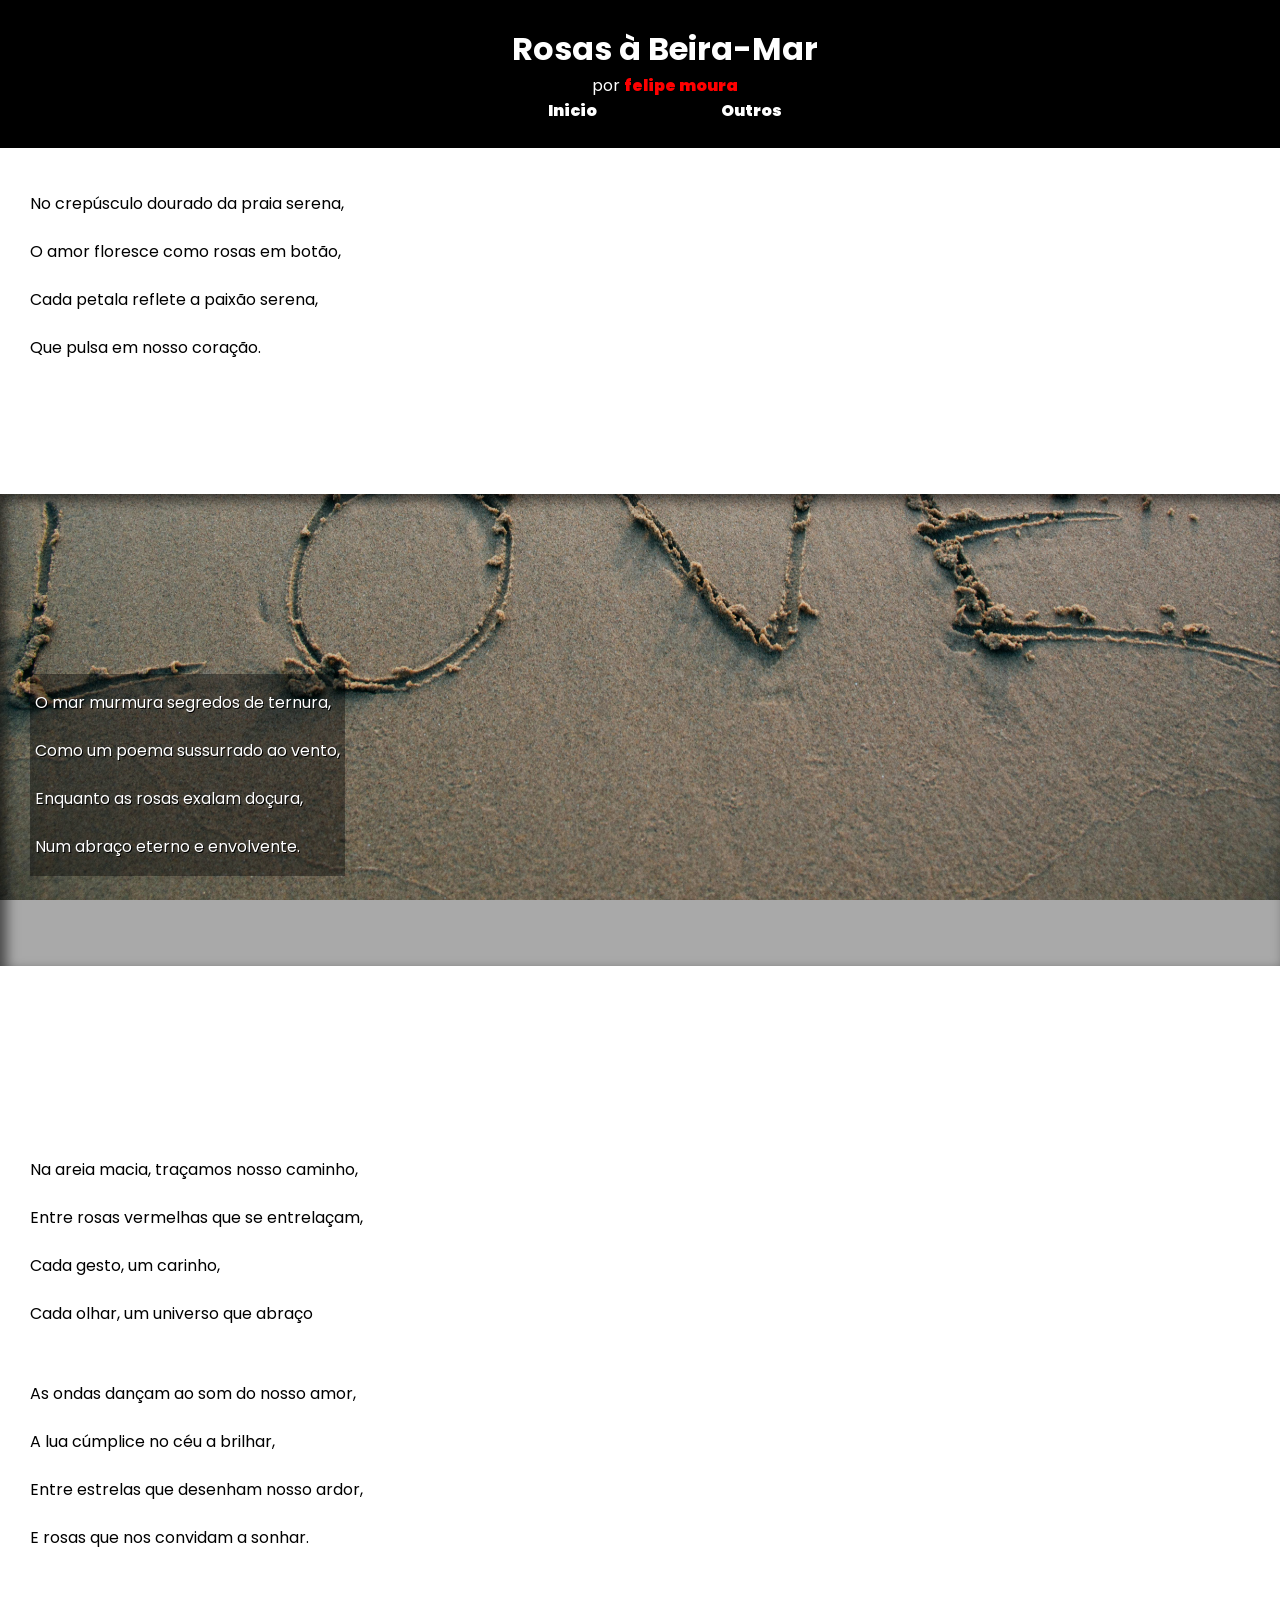
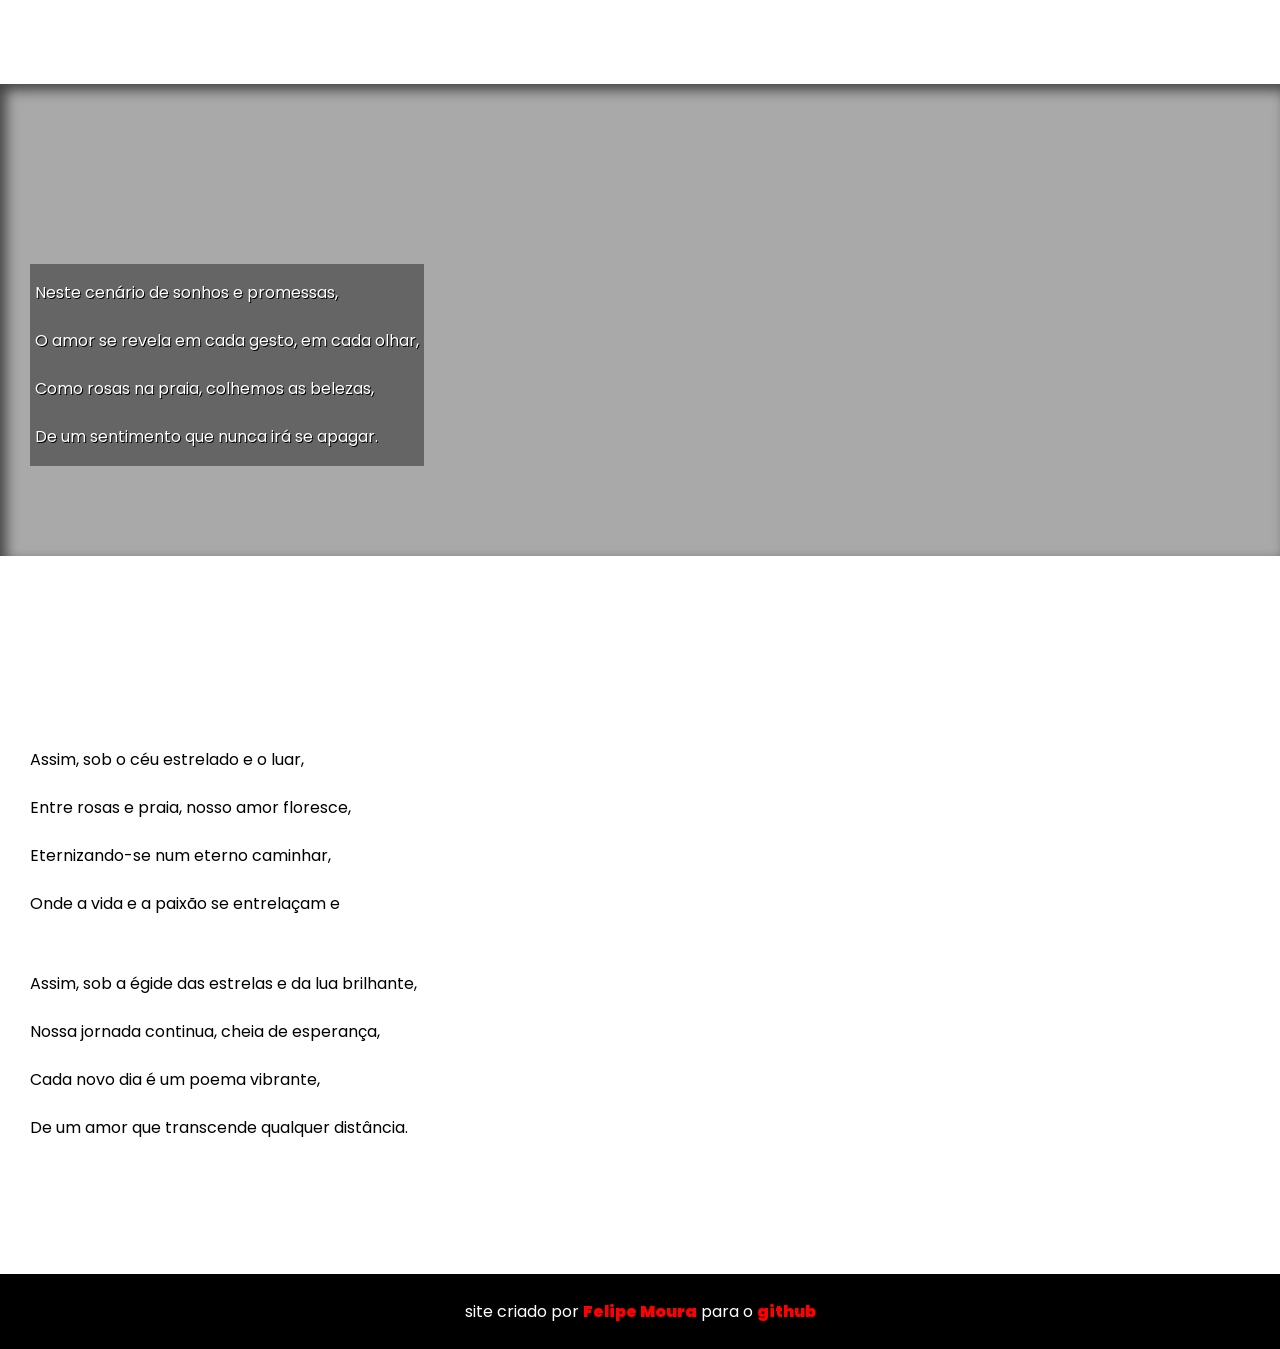
<file: ex002/index.html>
<!DOCTYPE html>
<html lang="pt-br">
<head>
    <meta charset="UTF-8">
    <meta name="viewport" content="width=device-width, initial-scale=1.0">
    <title>Poema de amor (by: felipe moura )</title>
    <link rel="shortcut icon" href="imagens/rose.png" type="image/x-icon">
    <link rel="stylesheet" href="estilo/style.css">
</head>
<body>
    <header>
        <h1>Rosas à Beira-Mar</h1>
        <p>por <a href="https://github.com/feliperbmoura">felipe moura</a></p>
        <nav class="navbar">
            <a href="#">Inicio</a>
            <a href="#" target="_blank">Outros</a>
        </nav>
    </header>

    <section class="normal">
        <p>
            No crepúsculo dourado da praia serena, <br>
            O amor floresce como rosas em botão, <br>
            Cada petala reflete a paixão serena, <br>
            Que pulsa em nosso coração.
        </p>
    </section>

    <section class="imagem" id="img01">
        <p>
            O mar murmura segredos de ternura,<br>
            Como um poema sussurrado ao vento, <br>
            Enquanto as rosas exalam doçura,<br>
            Num abraço eterno e envolvente.
        </p>
    </section>

    <section class="normal">
        <p>
            Na areia macia, traçamos nosso caminho, <br>
            Entre rosas vermelhas que se entrelaçam,<br>
            Cada gesto, um carinho,<br>
            Cada olhar, um universo que abraço<br>
        </p>

        <p>
            As ondas dançam ao som do nosso amor,<br>
            A lua cúmplice no céu a brilhar,<br>
            Entre estrelas que desenham nosso ardor,<br>
            E rosas que nos convidam a sonhar.
        </p>
        
    </section>

    <section class="imagem" id="img02">
        <p>
            Neste cenário de sonhos e promessas,<br>
            O amor se revela em cada gesto, em cada olhar,<br>
            Como rosas na praia, colhemos as belezas,<br>
            De um sentimento que nunca irá se apagar.
        </p>
    </section>

    <section class="normal">
        <p>
            Assim, sob o céu estrelado e o luar,<br>
            Entre rosas e praia, nosso amor floresce,<br>
            Eternizando-se num eterno caminhar,<br>
            Onde a vida e a paixão se entrelaçam e <br>
        </p>

        <p>
            Assim, sob a égide das estrelas e da lua brilhante,<br>
            Nossa jornada continua, cheia de esperança,<br>
            Cada novo dia é um poema vibrante,<br>
            De um amor que transcende qualquer distância.
        </p>
        
    </section>

    <footer>
        site criado por <a href="https://github.com/feliperbmoura" target="_blank">Felipe Moura</a> para o <a href="https://feliperbmoura.github.io/htmlcss/ex002/index.html" target="_blank">github</a>
    </footer>
</body>
</html>
</file>
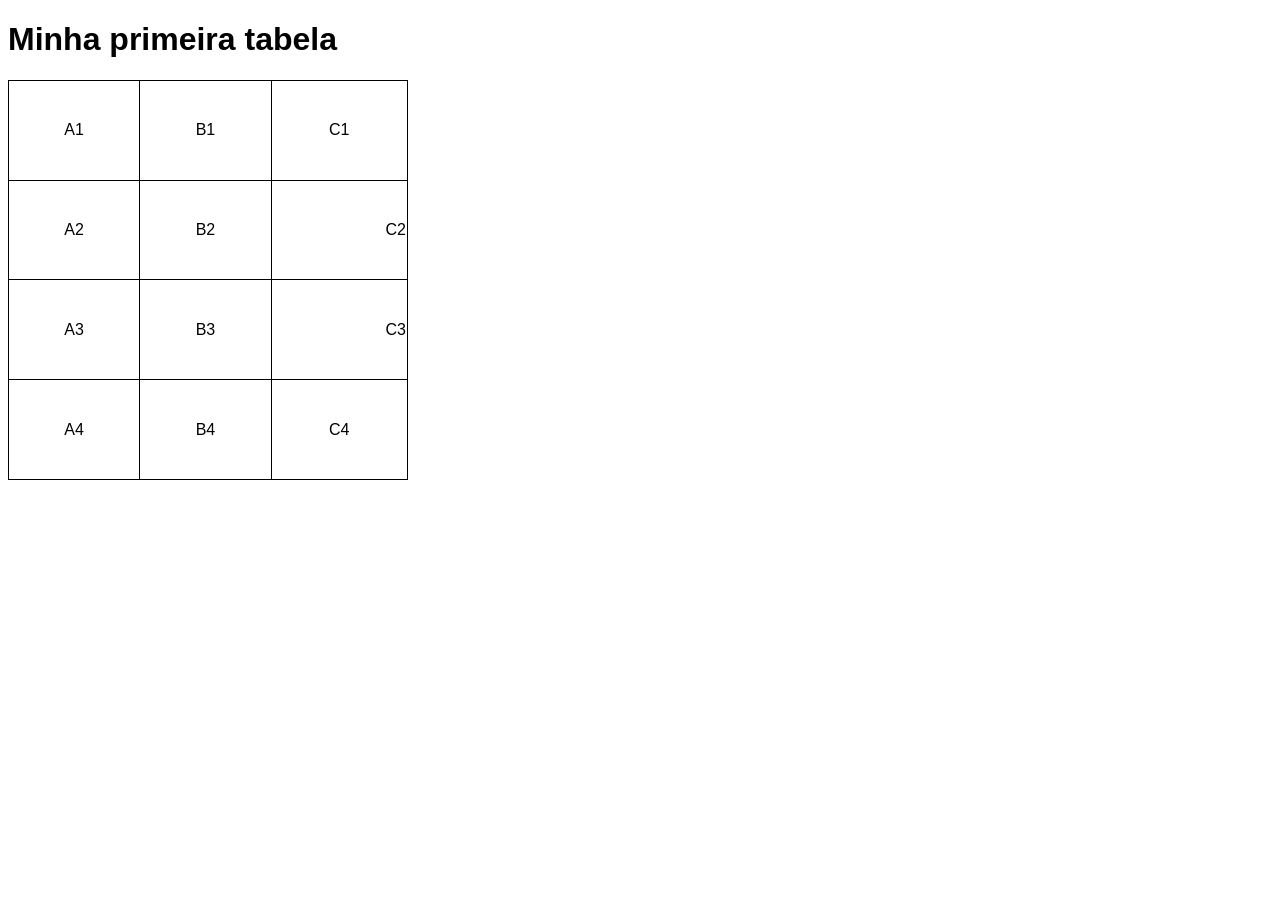
<file: ex003/index.html>
<!DOCTYPE html>
<html lang="pt-br">
<head>
    <meta charset="UTF-8">
    <meta name="viewport" content="width=device-width, initial-scale=1.0">
    <title>Tabelas</title>
    <style>
        body {
            font-family: Arial, Helvetica, sans-serif;
        }
        
        table {
            width: 400px;
            height: 400px;
            border-collapse: collapse;
        }
        
        td {
            border: 1px solid black;
            text-align: center;
            vertical-align: middle;
        }

        .numero {
            text-align: right;
        }
    </style>
</head>
<body>
    <h1>Minha primeira tabela</h1>
    <!--
HIERARQUIA DE TABELAS
    TABLE = tabela
        TABLE ROW = linha de tabela ( tr )
            TABLE HEADER = cabeçalho de tabela 
                TABLE DATA = dado de tabela ( td)

    -->
    <table>
        <tr> <!-- PRIMEIRA LINHA-->
            <td>A1</td>
            <td>B1</td>
            <td>C1</td>
        </tr>
        <tr class="linha">
            <td>A2</td>
            <td>B2</td>
            <td class="numero">C2</td>
        </tr>
        <tr>
            <td>A3</td>
            <td>B3</td>
            <td class="numero">C3</td>
        </tr>
        <tr>
            <td>A4</td>
            <td class="dado">B4</td>
            <td>C4</td>
        </tr>
    </table>
</body>
</html>
</file>
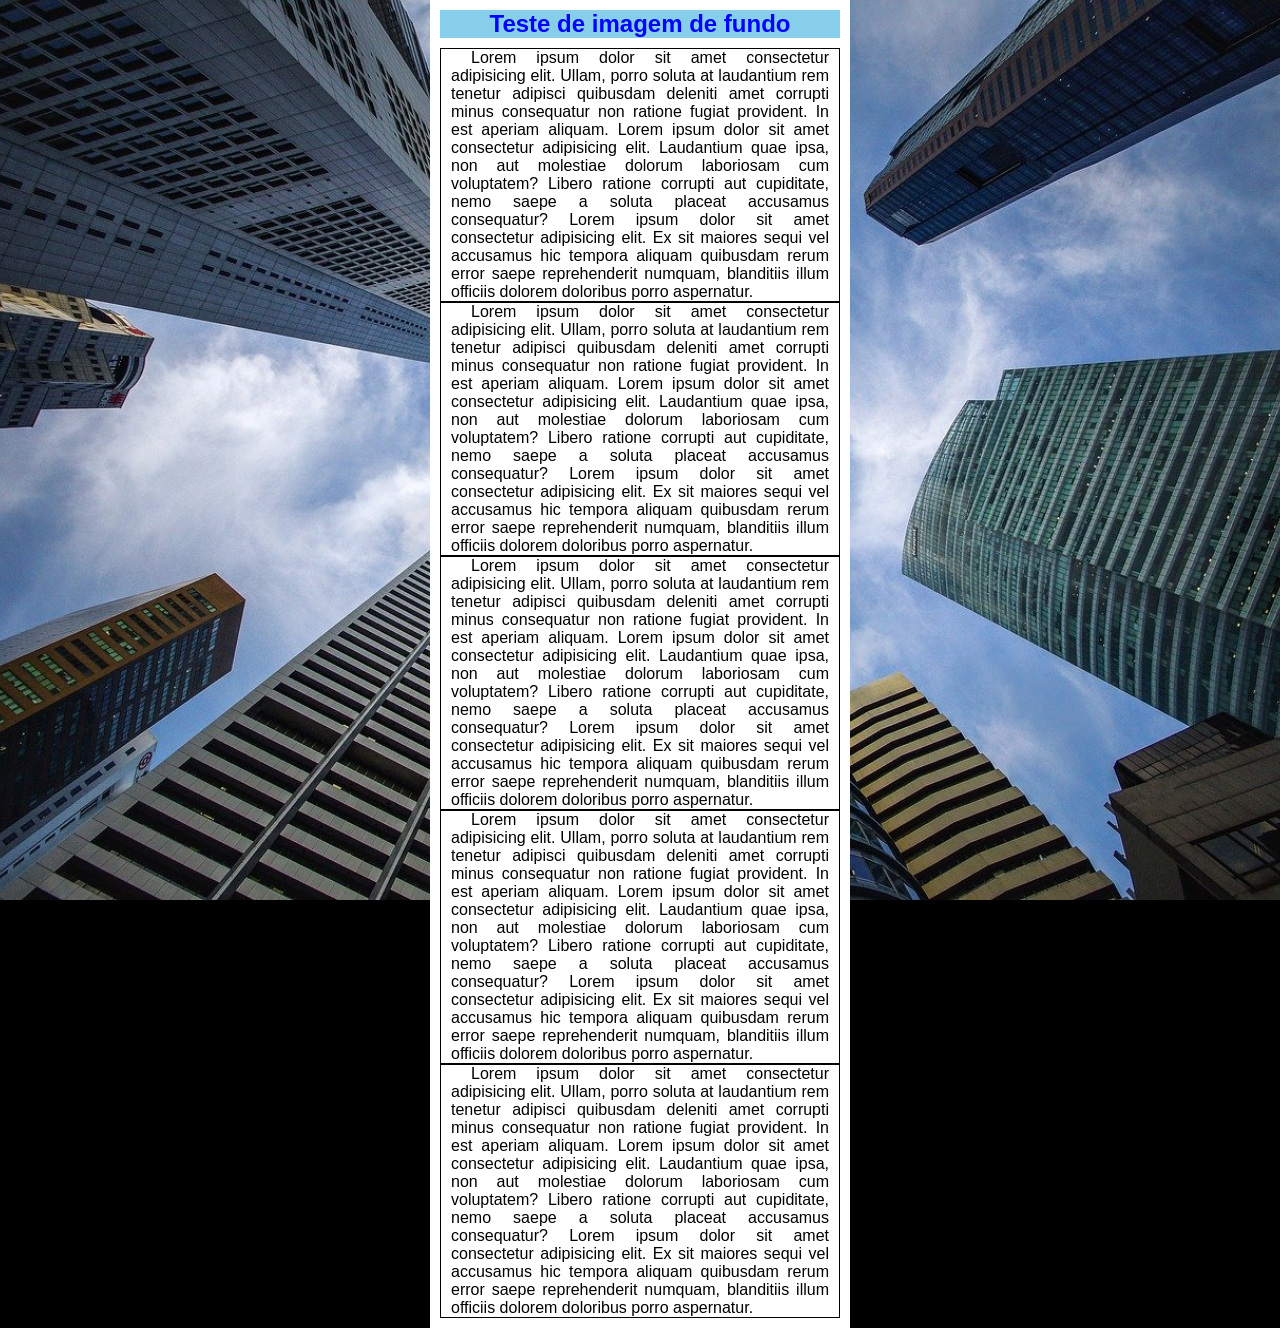
<file: ex001/fundo006.html>
<!DOCTYPE html>
<html lang="pt-br">
<head>
    <meta charset="UTF-8">
    <meta name="viewport" content="width=device-width, initial-scale=1.0">
    <title>Fundo 006</title>
    <style>
        *{
            margin: 0;
            padding: 0;
            
        }
        body {
            height: 100vh;
            /* background-color: black;
            background-image: url(imagens-cap19/wallpaper002.jpg);
            background-position: center center;
            background-repeat: no-repeat;
            background-size: cover ;
            background-attachment: fixed;*/

            /* Shorthand
                color > image, position > repeat > [size] >
            attachment            */

            background: black url(imagens-cap19/wallpaper002.jpg) center center no-repeat fixed;
            background-size: cover;

        }

        main {
            background-color: white;
            margin: auto;
            max-width: 400px;
            padding: 10px;
    
        }

        main h1 {
            text-align: center;
            font-family: Arial, Helvetica, sans-serif;
            font-size: 24px;
            background-color: skyblue;
            color: rgb(0, 4, 255);
            transition-duration: 1s;
            cursor: pointer;
            margin: 0;
            padding: auto;
            margin-bottom: 10px;
            
        }
        main h1:hover{
            background-color: blue;
            color: skyblue;
        }

        main p {
            font-family: Arial, Helvetica, sans-serif;
            padding-left: 10px;
            padding-right: 10px;
            border-left: 1px solid black;
            border-right: 1px solid black;
            border: 1px solid black;
            margin: 0;
        }

        p{
            font-size: 16px;
            margin-bottom: 20px;
            text-align: justify;
            text-indent: 20px;
        }
    </style>
</head>
<body>
    <main>
        <h1>Teste de imagem de fundo</h1>
        <p>Lorem ipsum dolor sit amet consectetur adipisicing elit. Ullam, porro soluta at laudantium rem tenetur adipisci quibusdam deleniti amet corrupti minus consequatur non ratione fugiat provident. In est aperiam aliquam. Lorem ipsum dolor sit amet consectetur adipisicing elit. Laudantium quae ipsa, non aut molestiae dolorum laboriosam cum voluptatem? Libero ratione corrupti aut cupiditate, nemo saepe a soluta placeat accusamus consequatur? Lorem ipsum dolor sit amet consectetur adipisicing elit. Ex sit maiores sequi vel accusamus hic tempora aliquam quibusdam rerum error saepe reprehenderit numquam, blanditiis illum officiis dolorem doloribus porro aspernatur.</p>
        <p>Lorem ipsum dolor sit amet consectetur adipisicing elit. Ullam, porro soluta at laudantium rem tenetur adipisci quibusdam deleniti amet corrupti minus consequatur non ratione fugiat provident. In est aperiam aliquam. Lorem ipsum dolor sit amet consectetur adipisicing elit. Laudantium quae ipsa, non aut molestiae dolorum laboriosam cum voluptatem? Libero ratione corrupti aut cupiditate, nemo saepe a soluta placeat accusamus consequatur? Lorem ipsum dolor sit amet consectetur adipisicing elit. Ex sit maiores sequi vel accusamus hic tempora aliquam quibusdam rerum error saepe reprehenderit numquam, blanditiis illum officiis dolorem doloribus porro aspernatur.</p>
        <p>Lorem ipsum dolor sit amet consectetur adipisicing elit. Ullam, porro soluta at laudantium rem tenetur adipisci quibusdam deleniti amet corrupti minus consequatur non ratione fugiat provident. In est aperiam aliquam. Lorem ipsum dolor sit amet consectetur adipisicing elit. Laudantium quae ipsa, non aut molestiae dolorum laboriosam cum voluptatem? Libero ratione corrupti aut cupiditate, nemo saepe a soluta placeat accusamus consequatur? Lorem ipsum dolor sit amet consectetur adipisicing elit. Ex sit maiores sequi vel accusamus hic tempora aliquam quibusdam rerum error saepe reprehenderit numquam, blanditiis illum officiis dolorem doloribus porro aspernatur.</p>
        <p>Lorem ipsum dolor sit amet consectetur adipisicing elit. Ullam, porro soluta at laudantium rem tenetur adipisci quibusdam deleniti amet corrupti minus consequatur non ratione fugiat provident. In est aperiam aliquam. Lorem ipsum dolor sit amet consectetur adipisicing elit. Laudantium quae ipsa, non aut molestiae dolorum laboriosam cum voluptatem? Libero ratione corrupti aut cupiditate, nemo saepe a soluta placeat accusamus consequatur? Lorem ipsum dolor sit amet consectetur adipisicing elit. Ex sit maiores sequi vel accusamus hic tempora aliquam quibusdam rerum error saepe reprehenderit numquam, blanditiis illum officiis dolorem doloribus porro aspernatur.</p>
        <p>Lorem ipsum dolor sit amet consectetur adipisicing elit. Ullam, porro soluta at laudantium rem tenetur adipisci quibusdam deleniti amet corrupti minus consequatur non ratione fugiat provident. In est aperiam aliquam. Lorem ipsum dolor sit amet consectetur adipisicing elit. Laudantium quae ipsa, non aut molestiae dolorum laboriosam cum voluptatem? Libero ratione corrupti aut cupiditate, nemo saepe a soluta placeat accusamus consequatur? Lorem ipsum dolor sit amet consectetur adipisicing elit. Ex sit maiores sequi vel accusamus hic tempora aliquam quibusdam rerum error saepe reprehenderit numquam, blanditiis illum officiis dolorem doloribus porro aspernatur.</p>
    </main>
</body>
</html>
</file>
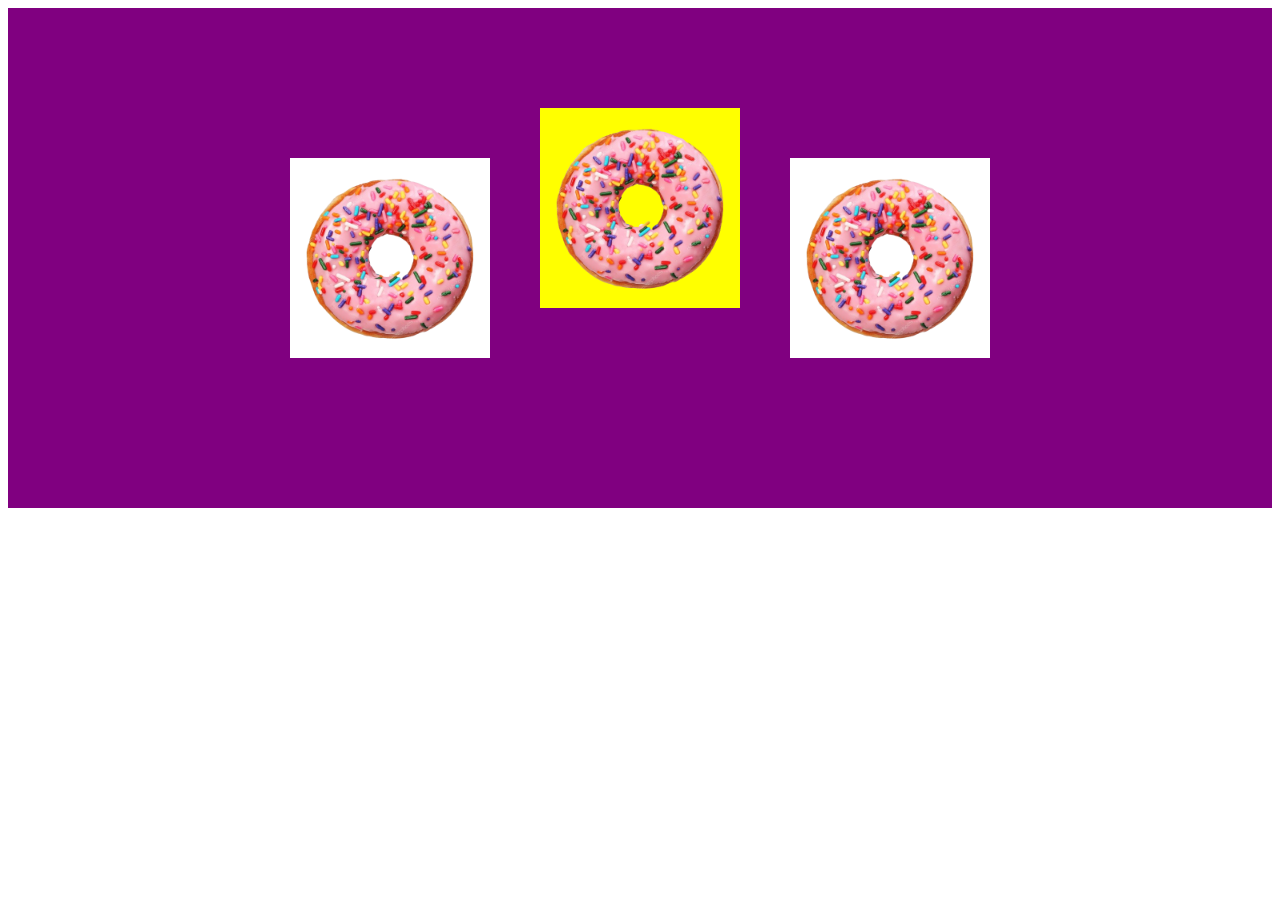
<file: ex001/fundo007.html>
<!DOCTYPE html>
<html lang="pt-br">
<head>
    <meta charset="UTF-8">
    <meta name="viewport" content="width=device-width, initial-scale=1.0">
    <title>Alinhamento vertical</title>
    <style>
        #container {
            position: relative;
            margin: auto;
            height: 500px;
            background-color: purple;
        }
       
        
        #conteudo {
            background-repeat: no-repeat;
            background-size: 100% 100%;
            height: 200px;
            width: 200px;
            position: absolute;
            background-color: yellow;
            left: 50% ;
            top: 50%;
            transform: translate(-50%, -75%); 
        }

        #conteudo2 {
            background-size: 100% 100%;
            background-color: white;
            height: 200px;
            width: 200px;
            position: absolute;
            top: 50%;
            left: 50%;

            transform: translate(-175%, -50%);
        }
        #conteudo3 {
            background-size: 100% 100%; 
            background-color: white;
            height: 200px;
            width: 200px;
            position: absolute;
            top: 50%;
            left: 50%;

            transform: translate(75%, -50%);
        }
        .conteudo-donut {
            background-image: url(imagens-cap19/donut.png);
        }

        @media only screen and (max-width: 600px) {
    #container {
    position: relative;
    margin: auto;
    height: 700px;
    background-color: purple;
}


#conteudo {
    background-repeat: no-repeat;
    background-size: 100% 100%;
    height: 200px;
    width: 200px;
    position: absolute;
    background-color: yellow;
    left: 50% ;
    top: 50%;
    margin-top: 10px;
    transform: translate(-50%, -175%); 
}

#conteudo2 {
    background-size: 100% 100%;
    background-color: white;
    height: 200px;
    width: 200px;
    position: absolute;
    top: 50%;
    left: 50%;

    transform: translate(-50%, -50%);
}
#conteudo3 {
    background-size: 100% 100%; 
    background-color: white;
    height: 200px;
    width: 200px;
    position: absolute;
    top: 50%;
    left: 50%;
    margin-bottom: 10px;
    transform: translate(-50%, 70%);
}
.conteudo-donut {
    background-image: url(imagens-cap19/donut.png);
}
}
    </style>
</head>
<body>
    <section id="container">
        <article class="conteudo-donut" id="conteudo"></article>
        <article class="conteudo-donut" id="conteudo2"></article>
        <article class="conteudo-donut" id="conteudo3"></article>
        <article></article>
    </section>
</body>
</html>
</file>
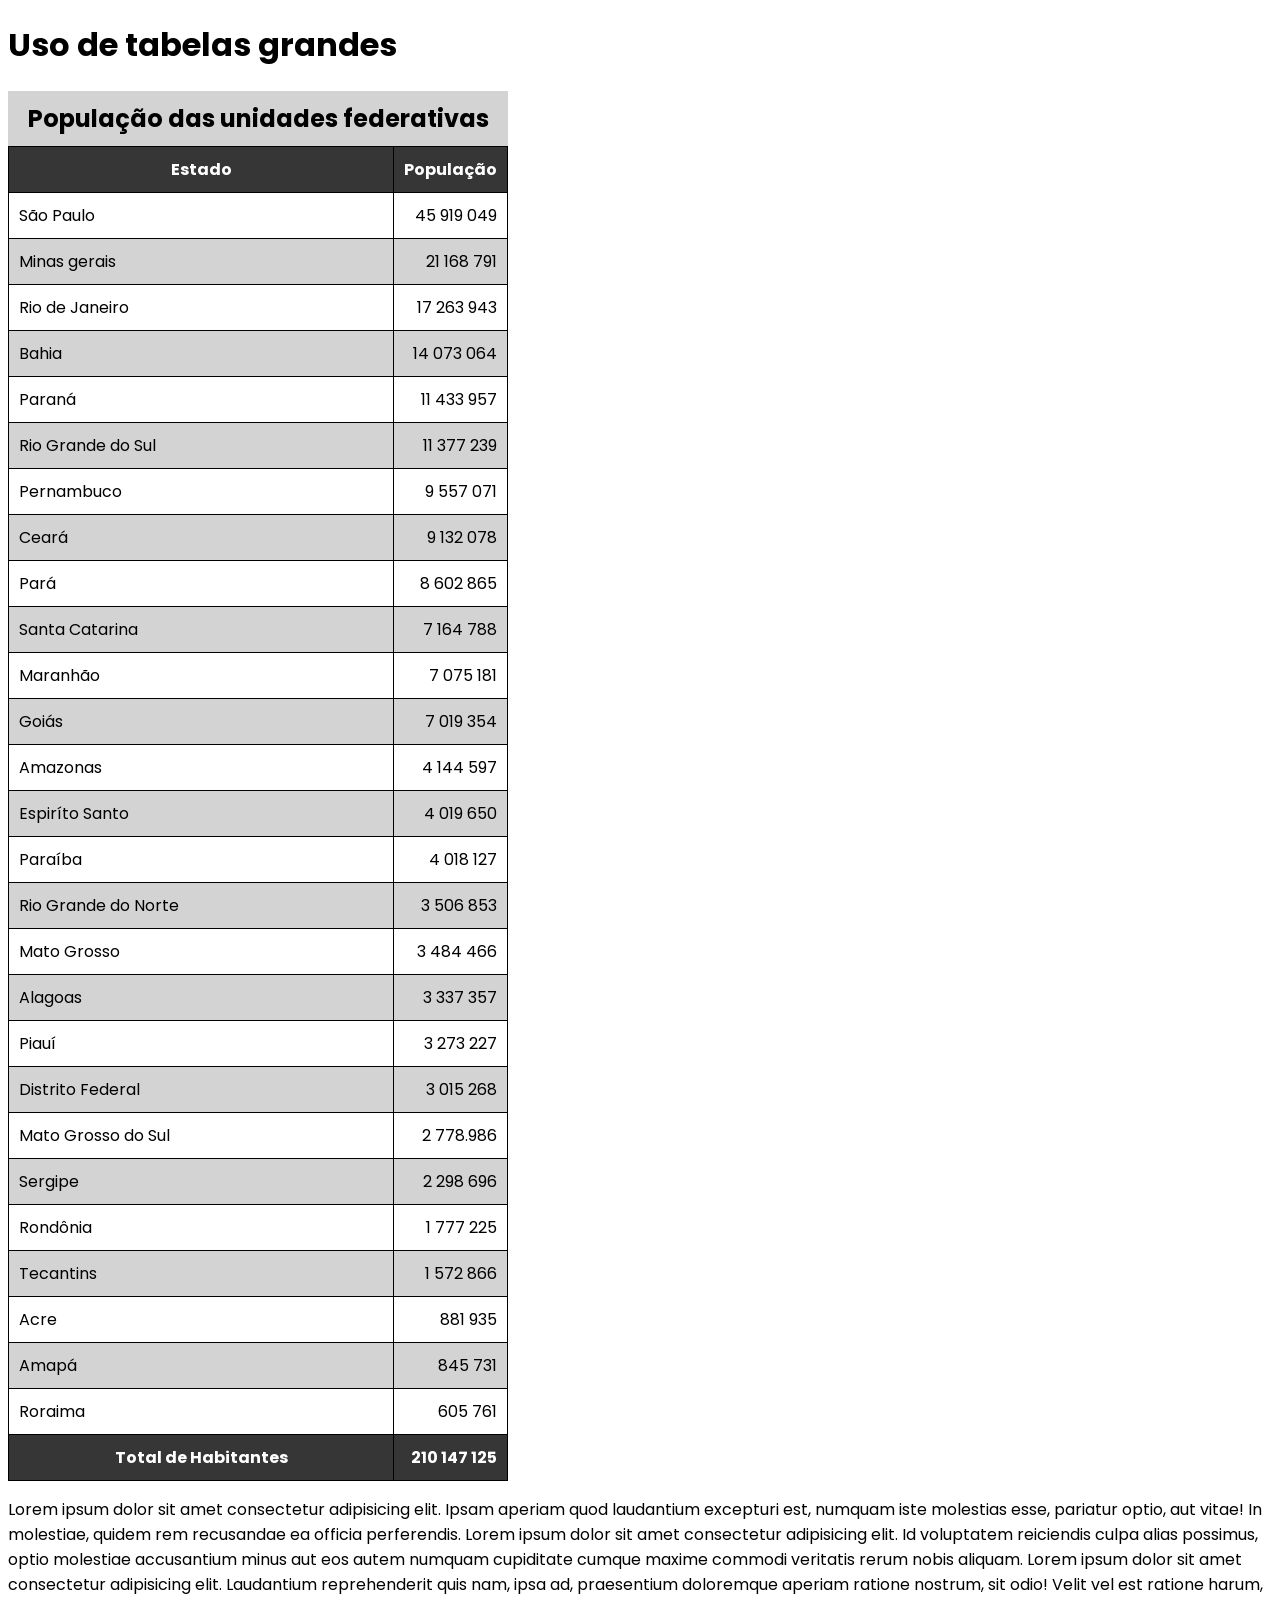
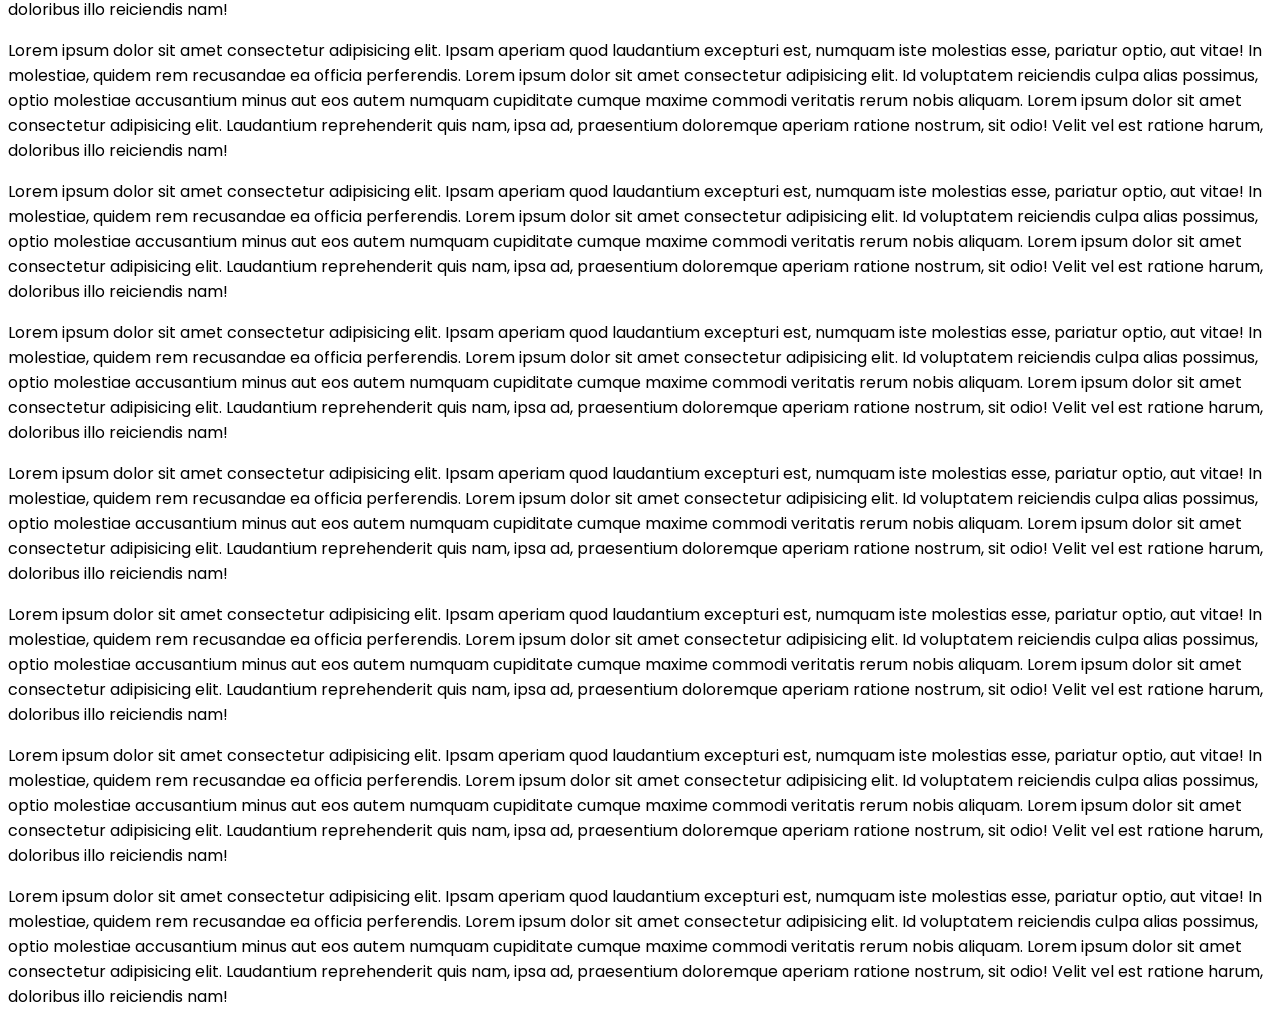
<file: ex003/tabela002.html>
<!DOCTYPE html>
<html lang="pt-br">
<head>
    <meta charset="UTF-8">
    <meta name="viewport" content="width=device-width, initial-scale=1.0">
    <title>Tabelas</title>
    <style>
        @import url('https://fonts.googleapis.com/css2?family=Poppins:ital,wght@0,100;0,200;0,300;0,400;0,500;0,600;0,700;0,800;0,900;1,100;1,200;1,300;1,400;1,500;1,600;1,700;1,800;1,900&display=swap');

        body{
            font-family: 'poppins', sans-serif;
        }

        table {
            width: 500px;
            border-collapse: collapse;
            position: relative;
        }

        thead > tr > th {
            position: sticky;
            top: 0;
            background-color: rgb(54, 54, 54);
        }

        td, th {
            border: 1px solid black;
            padding: 10px;
        }
        thead, tfoot{
            color: white;
            background-color: rgb(54, 54, 54);
        }
        td.num{
            text-align: right;
        }

        tbody > tr:nth-child(2n) {
            background-color: lightgray;
        }

        caption {
            font-size: 1.5em;
            font-weight: bold;
            padding: 10px;
            background-color: lightgray;
        }
    </style>
</head>
<body>
    <h1>Uso de tabelas grandes</h1>
    <!-- ANATOMIA PARA TABELAS GRANDES
        TABLE
            CAPITION
            THEAD
                TR, TD, TH
            TBODY
                TR, TD, TH
            TFOOT
                TR, TD, TH 
    -->
     <table>
        <caption>População das unidades federativas</caption>
        <thead>
            <tr>
                <th scope="col">Estado</th>
                <th scope="col" style="width: 50px;">População</th>
            </tr>
        </thead>
        <tbody>
            <tr>
                <td>São Paulo</td>
                <td class="num">45 919 049</td>
            </tr>
            <tr>
                <td>Minas gerais</td>
                <td class="num">21 168 791</td>
            </tr>
            <tr>
                <td>Rio de Janeiro</td>
                <td class="num">17 263 943</td>
            </tr>
            <tr>
                <td>Bahia</td>
                <td class="num">14 073 064</td>
            </tr>
            <tr>
                <td>Paraná</td>
                <td class="num">11 433 957</td>
            </tr>
            <tr>
                <td>Rio Grande do Sul</td>
                <td class="num">11 377 239</td>
            </tr>
            <tr>
                <td>Pernambuco</td>
                <td class="num">9 557 071</td>
            </tr>
            <tr>
                <td>Ceará</td>
                <td class="num">9 132 078</td>
            </tr>
            <tr>
                <td>Pará</td>
                <td class="num">8 602 865</td>
            </tr>
            <tr>
                <td>Santa Catarina</td>
                <td class="num">7 164 788</td>
            </tr>
            <tr>
                <td>Maranhão</td>
                <td class="num">7 075 181</td>
            </tr>
            <tr>
                <td>Goiás</td>
                <td class="num">7 019 354</td>
            </tr>
            <tr>
                <td>Amazonas</td>
                <td class="num">4 144 597</td>
            </tr>
            <tr>
                <td>Espiríto Santo</td>
                <td class="num">4 019 650</td>
            </tr>
            <tr>
                <td>Paraíba</td>
                <td class="num">4 018 127</td>
            </tr>
            <tr>
                <td>Rio Grande do Norte</td>
                <td class="num">3 506 853</td>
            </tr>
            <tr>
                <td>Mato Grosso</td>
                <td class="num">3 484 466</td>
            </tr>
            <tr>
                <td>Alagoas</td>
                <td class="num">3 337 357</td>
            </tr>
            <tr>
                <td>Piauí</td>
                <td class="num">3 273 227</td>
            </tr>
            <tr>
                <td>Distrito Federal</td>
                <td class="num">3 015 268</td>
            </tr>
            <tr>
                <td>Mato Grosso do Sul</td>
                <td class="num">2 778.986</td>
            </tr>
            <tr>
                <td>Sergipe</td>
                <td class="num"> 2 298 696</td>
            </tr>
            <tr>
                <td>Rondônia</td>
                <td class="num"> 1 777 225</td>
            </tr>
            <tr>
                <td>Tecantins</td>
                <td class="num">1 572 866</td>
            </tr>
            <tr>
                <td>Acre</td>
                <td class="num">881 935</td>
            </tr>
            <tr>
                <td>Amapá</td>
                <td class="num">845 731</td>
            </tr>
            <tr>
                <td>Roraima</td>
                <td class="num">605 761</td>
            </tr>
        </tbody>
        <tfoot>
            <tr>
                <th scope="row">Total de Habitantes</th>
                
                <td class="num"><strong>210 147 125</strong></td>
            </tr>
        </tfoot>
     </table>
     <p>Lorem ipsum dolor sit amet consectetur adipisicing elit. Ipsam aperiam quod laudantium excepturi est, numquam iste molestias esse, pariatur optio, aut vitae! In molestiae, quidem rem recusandae ea officia perferendis. Lorem ipsum dolor sit amet consectetur adipisicing elit. Id voluptatem reiciendis culpa alias possimus, optio molestiae accusantium minus aut eos autem numquam cupiditate cumque maxime commodi veritatis rerum nobis aliquam. Lorem ipsum dolor sit amet consectetur adipisicing elit. Laudantium reprehenderit quis nam, ipsa ad, praesentium doloremque aperiam ratione nostrum, sit odio! Velit vel est ratione harum, doloribus illo reiciendis nam!</p>
     <p>Lorem ipsum dolor sit amet consectetur adipisicing elit. Ipsam aperiam quod laudantium excepturi est, numquam iste molestias esse, pariatur optio, aut vitae! In molestiae, quidem rem recusandae ea officia perferendis. Lorem ipsum dolor sit amet consectetur adipisicing elit. Id voluptatem reiciendis culpa alias possimus, optio molestiae accusantium minus aut eos autem numquam cupiditate cumque maxime commodi veritatis rerum nobis aliquam. Lorem ipsum dolor sit amet consectetur adipisicing elit. Laudantium reprehenderit quis nam, ipsa ad, praesentium doloremque aperiam ratione nostrum, sit odio! Velit vel est ratione harum, doloribus illo reiciendis nam!</p>
     <p>Lorem ipsum dolor sit amet consectetur adipisicing elit. Ipsam aperiam quod laudantium excepturi est, numquam iste molestias esse, pariatur optio, aut vitae! In molestiae, quidem rem recusandae ea officia perferendis. Lorem ipsum dolor sit amet consectetur adipisicing elit. Id voluptatem reiciendis culpa alias possimus, optio molestiae accusantium minus aut eos autem numquam cupiditate cumque maxime commodi veritatis rerum nobis aliquam. Lorem ipsum dolor sit amet consectetur adipisicing elit. Laudantium reprehenderit quis nam, ipsa ad, praesentium doloremque aperiam ratione nostrum, sit odio! Velit vel est ratione harum, doloribus illo reiciendis nam!</p>
     <p>Lorem ipsum dolor sit amet consectetur adipisicing elit. Ipsam aperiam quod laudantium excepturi est, numquam iste molestias esse, pariatur optio, aut vitae! In molestiae, quidem rem recusandae ea officia perferendis. Lorem ipsum dolor sit amet consectetur adipisicing elit. Id voluptatem reiciendis culpa alias possimus, optio molestiae accusantium minus aut eos autem numquam cupiditate cumque maxime commodi veritatis rerum nobis aliquam. Lorem ipsum dolor sit amet consectetur adipisicing elit. Laudantium reprehenderit quis nam, ipsa ad, praesentium doloremque aperiam ratione nostrum, sit odio! Velit vel est ratione harum, doloribus illo reiciendis nam!</p>
     <p>Lorem ipsum dolor sit amet consectetur adipisicing elit. Ipsam aperiam quod laudantium excepturi est, numquam iste molestias esse, pariatur optio, aut vitae! In molestiae, quidem rem recusandae ea officia perferendis. Lorem ipsum dolor sit amet consectetur adipisicing elit. Id voluptatem reiciendis culpa alias possimus, optio molestiae accusantium minus aut eos autem numquam cupiditate cumque maxime commodi veritatis rerum nobis aliquam. Lorem ipsum dolor sit amet consectetur adipisicing elit. Laudantium reprehenderit quis nam, ipsa ad, praesentium doloremque aperiam ratione nostrum, sit odio! Velit vel est ratione harum, doloribus illo reiciendis nam!</p>
     <p>Lorem ipsum dolor sit amet consectetur adipisicing elit. Ipsam aperiam quod laudantium excepturi est, numquam iste molestias esse, pariatur optio, aut vitae! In molestiae, quidem rem recusandae ea officia perferendis. Lorem ipsum dolor sit amet consectetur adipisicing elit. Id voluptatem reiciendis culpa alias possimus, optio molestiae accusantium minus aut eos autem numquam cupiditate cumque maxime commodi veritatis rerum nobis aliquam. Lorem ipsum dolor sit amet consectetur adipisicing elit. Laudantium reprehenderit quis nam, ipsa ad, praesentium doloremque aperiam ratione nostrum, sit odio! Velit vel est ratione harum, doloribus illo reiciendis nam!</p>
     <p>Lorem ipsum dolor sit amet consectetur adipisicing elit. Ipsam aperiam quod laudantium excepturi est, numquam iste molestias esse, pariatur optio, aut vitae! In molestiae, quidem rem recusandae ea officia perferendis. Lorem ipsum dolor sit amet consectetur adipisicing elit. Id voluptatem reiciendis culpa alias possimus, optio molestiae accusantium minus aut eos autem numquam cupiditate cumque maxime commodi veritatis rerum nobis aliquam. Lorem ipsum dolor sit amet consectetur adipisicing elit. Laudantium reprehenderit quis nam, ipsa ad, praesentium doloremque aperiam ratione nostrum, sit odio! Velit vel est ratione harum, doloribus illo reiciendis nam!</p>
     <p>Lorem ipsum dolor sit amet consectetur adipisicing elit. Ipsam aperiam quod laudantium excepturi est, numquam iste molestias esse, pariatur optio, aut vitae! In molestiae, quidem rem recusandae ea officia perferendis. Lorem ipsum dolor sit amet consectetur adipisicing elit. Id voluptatem reiciendis culpa alias possimus, optio molestiae accusantium minus aut eos autem numquam cupiditate cumque maxime commodi veritatis rerum nobis aliquam. Lorem ipsum dolor sit amet consectetur adipisicing elit. Laudantium reprehenderit quis nam, ipsa ad, praesentium doloremque aperiam ratione nostrum, sit odio! Velit vel est ratione harum, doloribus illo reiciendis nam!</p>
     
</body>
</html>
</file>
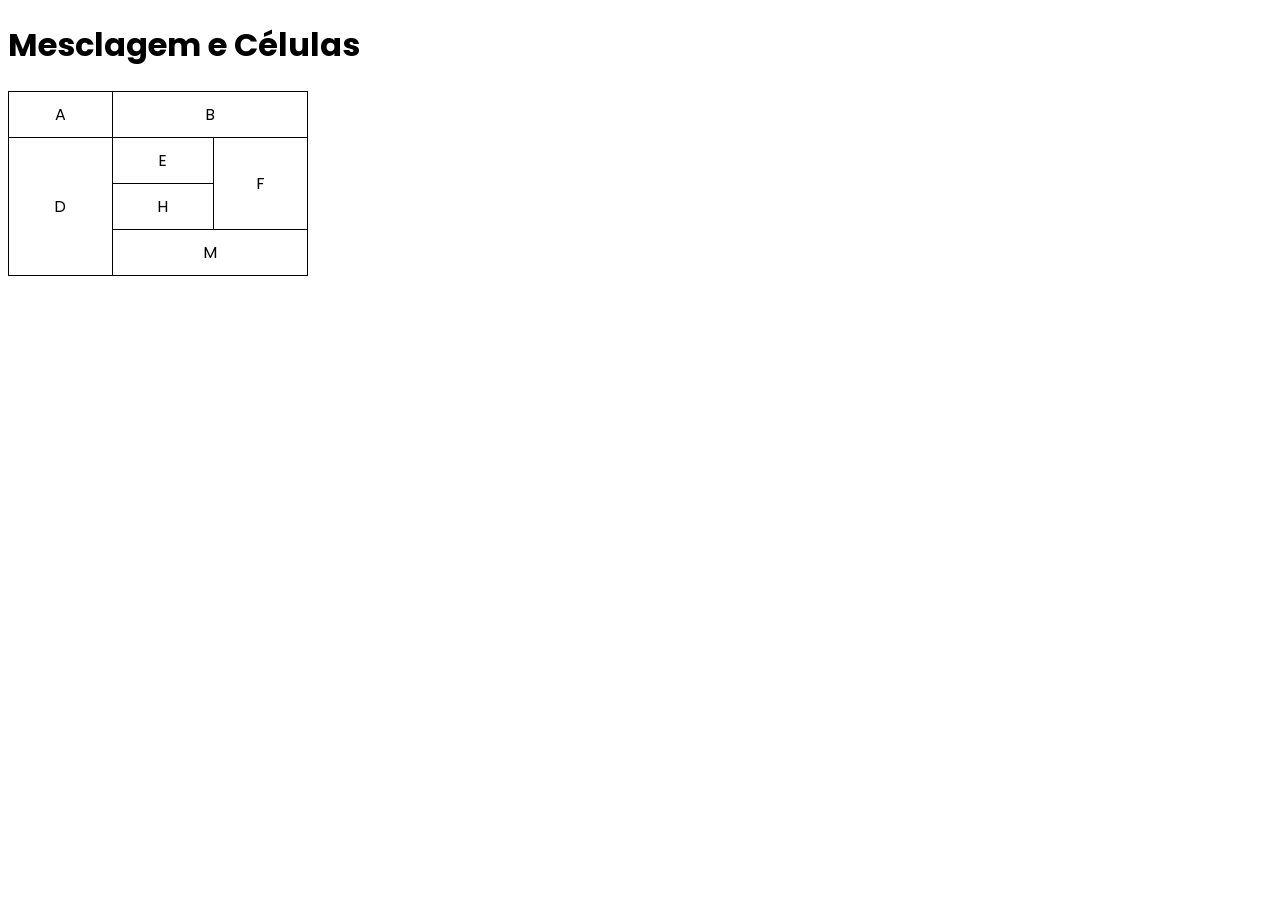
<file: ex003/tabela003.html>
<!DOCTYPE html>
<html lang="pt-br">
<head>
    <meta charset="UTF-8">
    <meta name="viewport" content="width=device-width, initial-scale=1.0">
    <title>Tabelas</title>
    <Style>
         @import url('https://fonts.googleapis.com/css2?family=Poppins:ital,wght@0,100;0,200;0,300;0,400;0,500;0,600;0,700;0,800;0,900;1,100;1,200;1,300;1,400;1,500;1,600;1,700;1,800;1,900&display=swap');

         body {
            font-family: 'Poppins', sans-serif;
         }

         table {
            border-collapse: collapse;
            width: 300px;
         }

         td {
            padding: 10px;
            border: 1px solid black;
            text-align: center;
         }

    </Style>
</head>
<body>
    <h1>Mesclagem e Células</h1>
    <table>
        <tr>
            <td>A</td>
            <td colspan="2">B</td>
        </tr>
        <tr>
            <td rowspan="3">D</td>
            <td>E</td>
            <td rowspan="2">F</td>
        </tr>
        <tr>
            <td>H</td>
        </tr>
        <tr>
            <td colspan="2">M</td>
        </tr>
    </table>
</body>
</html>
</file>
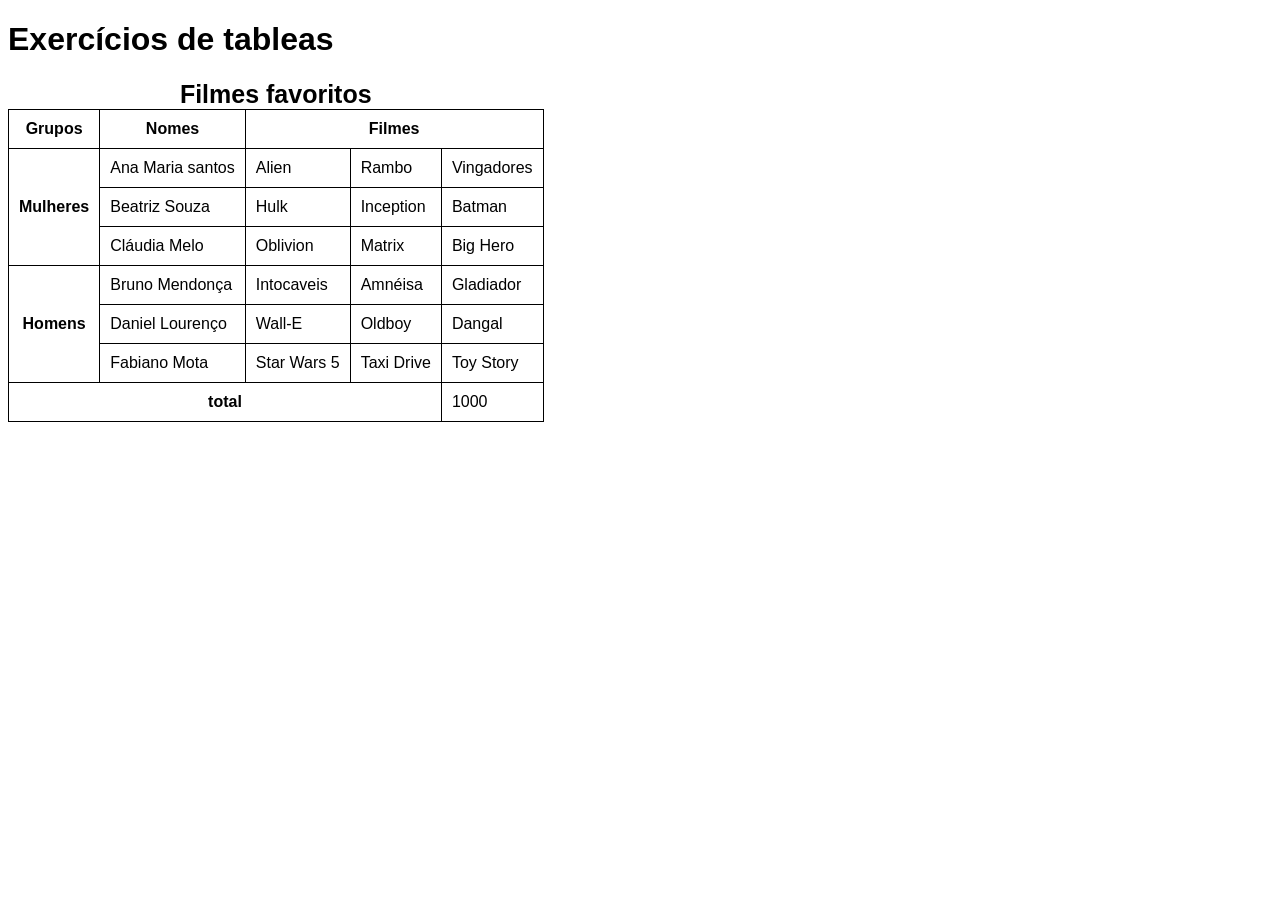
<file: ex003/tabela004.html>
<!DOCTYPE html>
<html lang="pt-br">
<head>
    <meta charset="UTF-8">
    <meta name="viewport" content="width=device-width, initial-scale=1.0">
    <style>
        body{
            font-family: Arial, Helvetica, sans-serif;
        }

        table{
            border-collapse: collapse;
        }

        caption{
           font-size: 25px;
           font-weight: bold;
        }

        td, th {
            padding: 10px;
            border: 1px solid black;
        }
    </style>
    <title>Tabelas</title>
</head>
<body>
    <h1>Exercícios de tableas</h1>
    <table>
        <caption>
            Filmes favoritos
        </caption>
        <thead>
            <tr>
                <th scope="col">Grupos</th>
                <th scope="col">Nomes</th>
                <th colspan="3" scope="colgroup">Filmes</th>
            </tr>
        </thead>
        <tbody>
            <tr>
                <th rowspan="3" scope="rowgroup">Mulheres</th>
                <td>Ana Maria santos</td>
                <td>Alien</td>
                <td>Rambo</td>
                <td>Vingadores</td>
            </tr>
            <tr>
                <td>Beatriz Souza</td>
                <td>Hulk</td>
                <td>Inception</td>
                <td>Batman</td>
            </tr>
            <tr>
                <td>Cláudia Melo</td>
                <td>Oblivion</td>
                <td>Matrix</td>
                <td>Big Hero</td>
            </tr>
            <tr>
                <th rowspan="3" scope="rowgroup">Homens</th>
                <td>Bruno Mendonça</td>
                <td>Intocaveis</td>
                <td>Amnéisa</td>
                <td>Gladiador</td>
            </tr>
            <tr>
                <td>Daniel Lourenço</td>
                <td>Wall-E</td>
                <td>Oldboy</td>
                <td>Dangal</td>
            </tr>
            <tr>
                <td>Fabiano Mota</td>
                <td>Star Wars 5</td>
                <td>Taxi Drive</td>
                <td>Toy Story</td>
            </tr>
        </tbody>
        <tfoot>
            <th colspan="4" scope="row">total</th>
            <td>1000</td>
        </tfoot>
    </table>
</body>
</html>
</file>
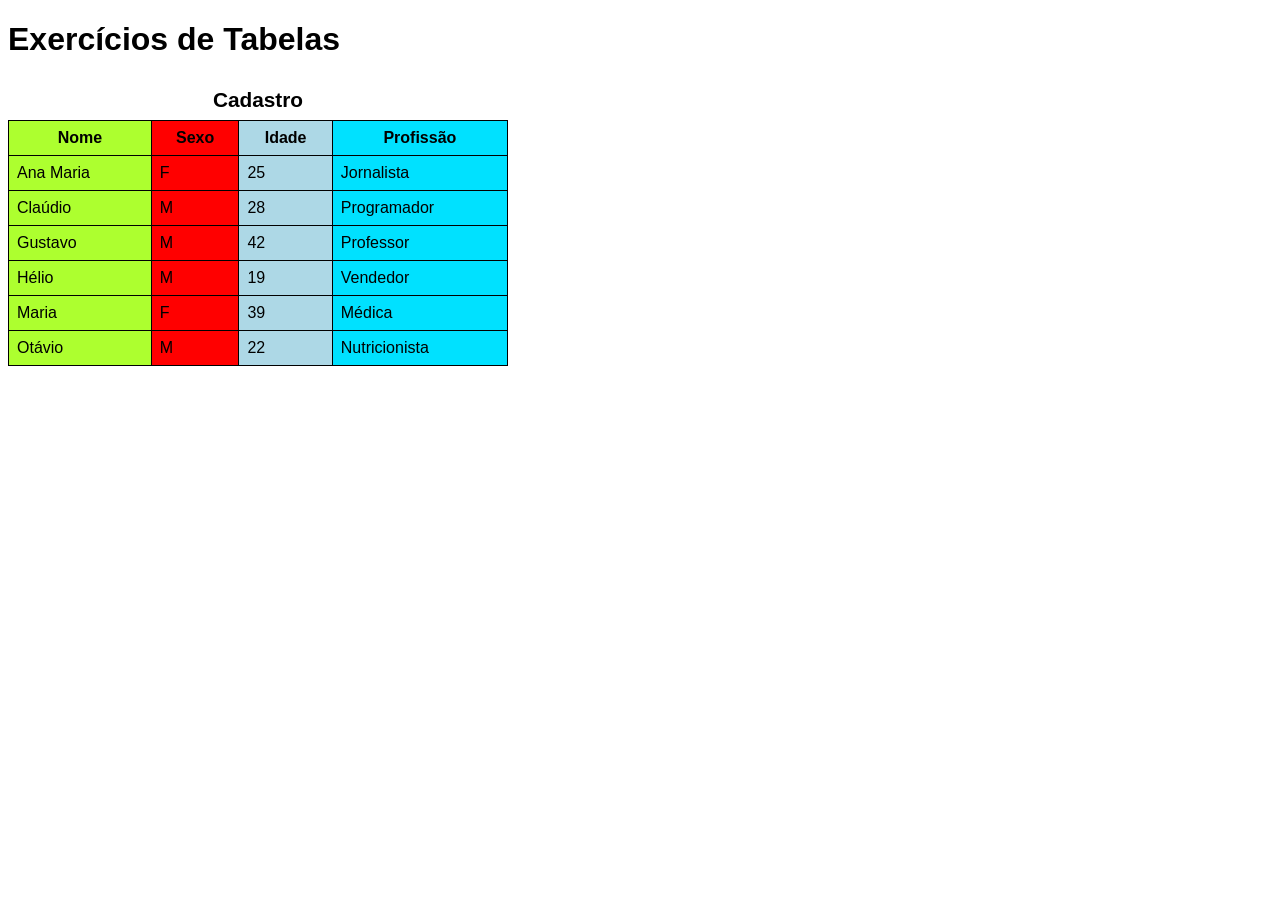
<file: ex003/tabela005.html>
<!DOCTYPE html>
<html lang="pt-br">
<head>
    <meta charset="UTF-8">
    <meta name="viewport" content="width=device-width, initial-scale=1.0">
    <title>Tabelas</title>
    <style>
        body {
            font-family: Arial, Helvetica, sans-serif;
        }

        table {
            width: 500px;
            border-collapse: collapse;
        }

        caption{
            font-size: 1.3em;
            font-weight: bolder;
            padding: 8px;
        }

        th, td {
            border: 1px solid black;
            padding: 8px;
        }

       .destaque {
            background-color: greenyellow;
        }

        col.cnome{
            background-color: greenyellow;
        }

        col.csexo{
            background-color: red;
        }

        col.cidade{
            background-color: lightblue;
        }

        col.cprof{
            background-color: rgb(0, 225, 255);
        }
    </style>
</head>
<body>
    <h1>Exercícios de Tabelas</h1>

    <table>
        <colgroup>
            <col class="cnome">
            <col class="csexo">
            <col class="cidade">
            <col class="cprof">
        </colgroup>
        <caption>Cadastro</caption>
        <tr>
            <th scope="col">Nome</th>
            <th scope="col">Sexo</th>
            <th scope="col">Idade</th>
            <th scope="col">Profissão</th>
        </tr>
        <tr>
            <td>Ana Maria</td>
            <td>F</td>
            <td>25</td>
            <td>Jornalista</td>
        </tr>
        <tr>
            <td>Claúdio</td>
            <td>M</td>
            <td>28</td>
            <td>Programador</td>
        </tr>
        <tr>
            <td>Gustavo</td>
            <td>M</td>
            <td>42</td>
            <td>Professor</td>
        </tr>
        <tr>
            <td>Hélio</td>
            <td>M</td>
            <td>19</td>
            <td>Vendedor</td>
        </tr>
        <tr>
            <td>Maria</td>
            <td>F</td>
            <td>39</td>
            <td>Médica</td>
        </tr>
        <tr>
            <td>Otávio</td>
            <td>M</td>
            <td>22</td>
            <td>Nutricionista</td>
        </tr>
    </table>
</body>
</html>
</file>
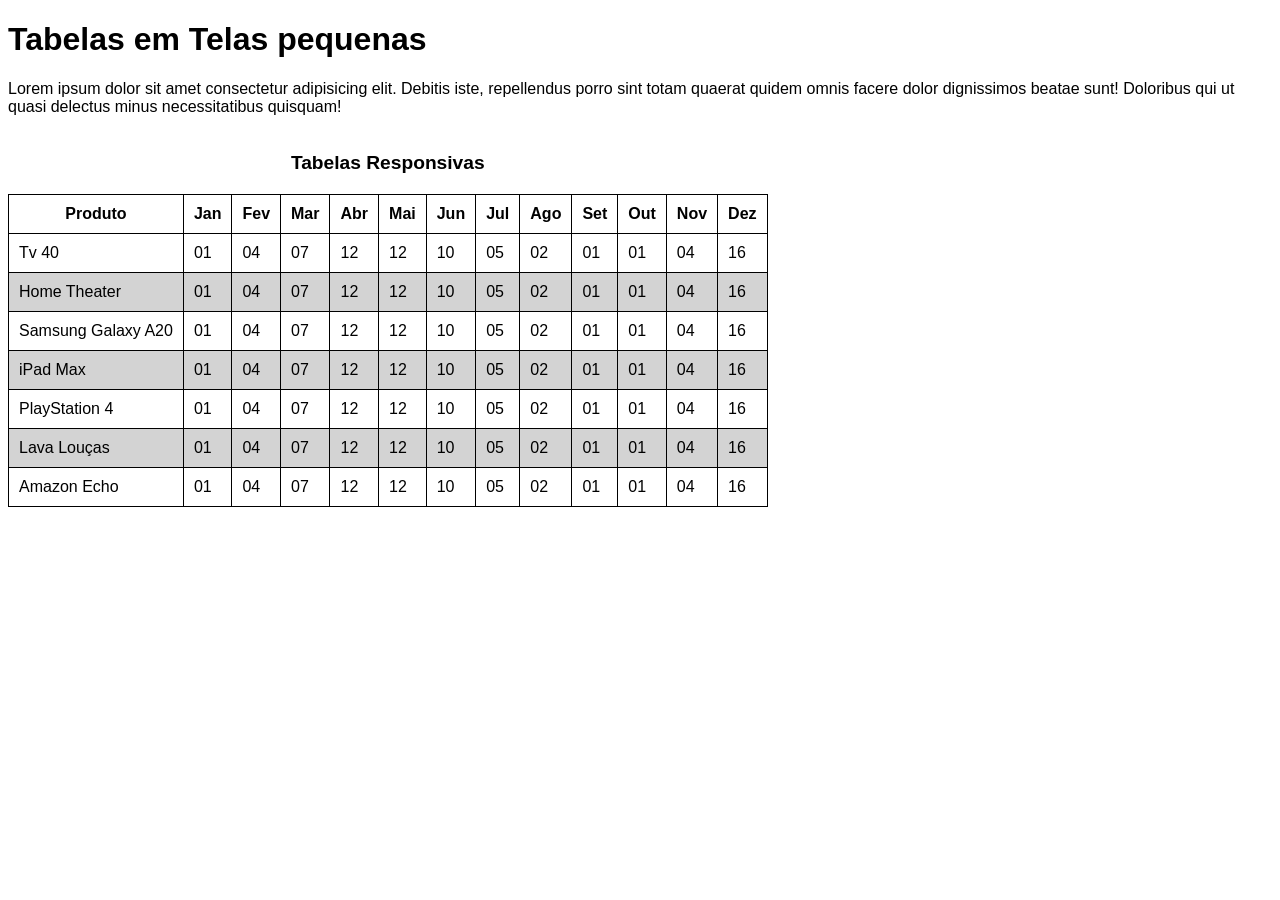
<file: ex003/tabela006.html>
<!DOCTYPE html>
<html lang="pt-br">
  <head>
    <meta charset="UTF-8" />
    <meta name="viewport" content="width=device-width, initial-scale=1.0" />
    <title>Tabelas Reponsivas</title>
    <style>
      body {
        font-family: Arial, sans-serif;
      }
      table {
        border-collapse: collapse;
      }
      caption {
        font-size: 1.2em;
        font-weight: bolder;
        padding: 20px;
      }
      th,
      td {
        border: 1px solid black;
        padding: 10px;
      }
      tr:nth-child(even) {
        background-color: lightgray;
      }
      div#container {
        overflow-x: auto;
      }
    </style>
  </head>
  <body>
    <h1>Tabelas em Telas pequenas</h1>
    <p>
      Lorem ipsum dolor sit amet consectetur adipisicing elit. Debitis iste,
      repellendus porro sint totam quaerat quidem omnis facere dolor dignissimos
      beatae sunt! Doloribus qui ut quasi delectus minus necessitatibus
      quisquam!
    </p>
    <div id="container">
      <table>
        <caption>
          Tabelas Responsivas
        </caption>

        <thead>
          <tr>
            <th>Produto</th>
            <th>Jan</th>
            <th>Fev</th>
            <th>Mar</th>
            <th>Abr</th>
            <th>Mai</th>
            <th>Jun</th>
            <th>Jul</th>
            <th>Ago</th>
            <th>Set</th>
            <th>Out</th>
            <th>Nov</th>
            <th>Dez</th>
          </tr>
        </thead>
        <tbody>
          <tr>
            <td>Tv 40</td>
            <td>01</td>
            <td>04</td>
            <td>07</td>
            <td>12</td>
            <td>12</td>
            <td>10</td>
            <td>05</td>
            <td>02</td>
            <td>01</td>
            <td>01</td>
            <td>04</td>
            <td>16</td>
          </tr>
          <tr>
            <td>Home Theater</td>
            <td>01</td>
            <td>04</td>
            <td>07</td>
            <td>12</td>
            <td>12</td>
            <td>10</td>
            <td>05</td>
            <td>02</td>
            <td>01</td>
            <td>01</td>
            <td>04</td>
            <td>16</td>
          </tr>
          <tr>
            <td>Samsung Galaxy A20</td>
            <td>01</td>
            <td>04</td>
            <td>07</td>
            <td>12</td>
            <td>12</td>
            <td>10</td>
            <td>05</td>
            <td>02</td>
            <td>01</td>
            <td>01</td>
            <td>04</td>
            <td>16</td>
          </tr>
          <tr>
            <td>iPad Max</td>
            <td>01</td>
            <td>04</td>
            <td>07</td>
            <td>12</td>
            <td>12</td>
            <td>10</td>
            <td>05</td>
            <td>02</td>
            <td>01</td>
            <td>01</td>
            <td>04</td>
            <td>16</td>
          </tr>
          <tr>
            <td>PlayStation 4</td>
            <td>01</td>
            <td>04</td>
            <td>07</td>
            <td>12</td>
            <td>12</td>
            <td>10</td>
            <td>05</td>
            <td>02</td>
            <td>01</td>
            <td>01</td>
            <td>04</td>
            <td>16</td>
          </tr>
          <tr>
            <td>Lava Louças</td>
            <td>01</td>
            <td>04</td>
            <td>07</td>
            <td>12</td>
            <td>12</td>
            <td>10</td>
            <td>05</td>
            <td>02</td>
            <td>01</td>
            <td>01</td>
            <td>04</td>
            <td>16</td>
          </tr>
          <tr>
            <td>Amazon Echo</td>
            <td>01</td>
            <td>04</td>
            <td>07</td>
            <td>12</td>
            <td>12</td>
            <td>10</td>
            <td>05</td>
            <td>02</td>
            <td>01</td>
            <td>01</td>
            <td>04</td>
            <td>16</td>
          </tr>
        </tbody>
      </table>
    </div>
  </body>
</html>
</file>
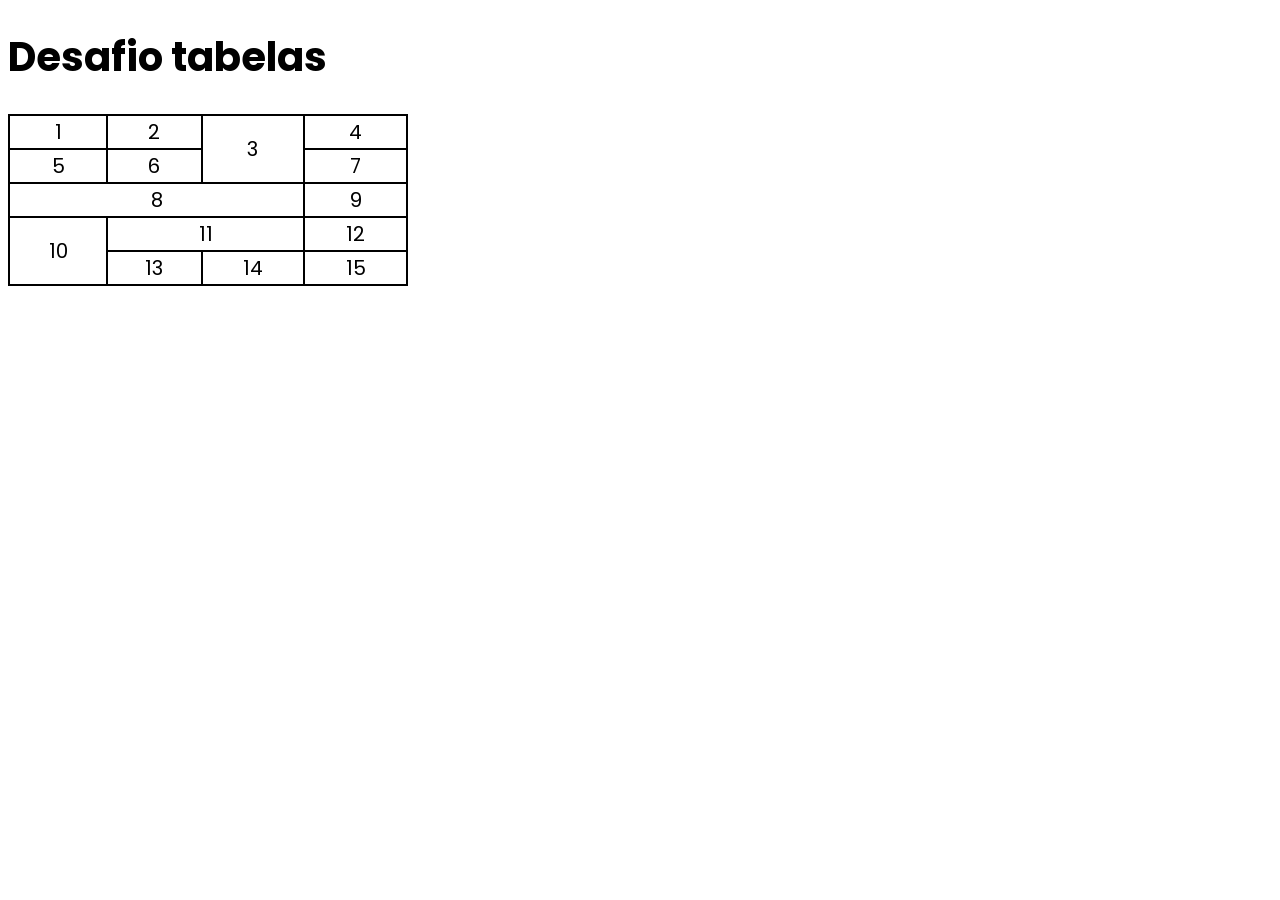
<file: ex003/tabeladesafio.html>
<!DOCTYPE html>
<html lang="pt-br">
<head>
    <meta charset="UTF-8">
    <meta name="viewport" content="width=device-width, initial-scale=1.0">
    <title>Desafio de tabelas</title>
    <style>
        @import url('https://fonts.googleapis.com/css2?family=Poppins:ital,wght@0,100;0,200;0,300;0,400;0,500;0,600;0,700;0,800;0,900;1,100;1,200;1,300;1,400;1,500;1,600;1,700;1,800;1,900&display=swap');

        body {
            font-family: 'Poppins', sans-serif;
            font-size: 20px;
        }
        table{
            border-collapse: collapse;
            width: 400px;
            padding: 10px;
        }
        td {
            text-align: center;
            border: 2px solid black;
        }
    </style>
</head>
<body>
    <h1>Desafio tabelas</h1>
    <table>
        <tr>
            <td>1</td>
            <td>2</td>
            <td rowspan="2">3</td>
            <td>4</td>
        </tr>
        <tr>
            <td>5</td>
            <td>6</td>
            <td>7</td>
        </tr>
        <tr>
            <td colspan="3">8</td>
            <td>9</td>
        </tr>
        <tr>
            <td rowspan="2">10</td>
            <td colspan="2">11</td>
            <td>12</td>
        </tr>
        <tr>
            <td>13</td>
            <td>14</td>
            <td>15</td>

        </tr>
    </table>
</body>
</html>
</file>
<file: ex002/estilo/style.css>
@import url('https://fonts.googleapis.com/css2?family=Poppins:ital,wght@0,100;0,200;0,300;0,400;0,500;0,600;0,700;0,800;0,900;1,100;1,200;1,300;1,400;1,500;1,600;1,700;1,800;1,900&display=swap');

:root{}

*{
    margin: 0px;
    padding: 0px;
}

html, body {
    min-height: 100vh;
    background-color: darkgray;
    font-family: 'poppins', sans-serif;
}

header {
    background-color: black;
    color: white;
    text-align: center;
    padding: 25px;
    position: fixed;
    width: 100%;

}

nav.navbar {

}


nav.navbar a {
    color: white;
    text-decoration: none;
    padding: 10px;
    margin-left: 50px;
    margin-right: 50px;
}

nav.navbar a:hover{
    color: yellow;
    text-decoration: underline;
    transition: 0.3s ease-in-out;
}



header a {
    color: red;
    text-decoration: none;
    font-weight: 900;
}

header a:hover {
    text-decoration: underline;
    color: yellow;
}

section {
    padding-top: 20vh;
    padding-bottom: 10vh;
    line-height: 3em;
    padding-left: 30px;
}

section.normal {
    background-color: white;
}

section > p {
    padding-bottom: 2em;
}

section.imagem {
    background-color: rgb(56, 56, 56);
    color: white;
    box-shadow: inset 6px 6px 13px 0px rgba(0, 0, 0, 0.61);
    background-size: cover;
    background-attachment: fixed;
}

section.imagem > p {
    background-color: rgba(0, 0, 0, 0.404);
    display: inline-block;
    padding: 5px;
    text-shadow: 1px 1px 0px black;
}

section#img01{
    background-image: url(../imagens/pexels-nurseryart-348520.jpg);
    background-size: cover;
    background-position: center center;
}

section#img02{
    background-image: url(../imagens/pexels-picjumbo-com-55570-196664.jpg);
    background-position: center center;
}






















footer {
    background-color: black;
    color: white;
    text-align: center;
    padding: 25px;
}

footer a {
    color: red;
    text-decoration: none;
    font-weight: 900;
}

footer a:hover {
    color: yellow;
    text-decoration: underline;
}
</file>
